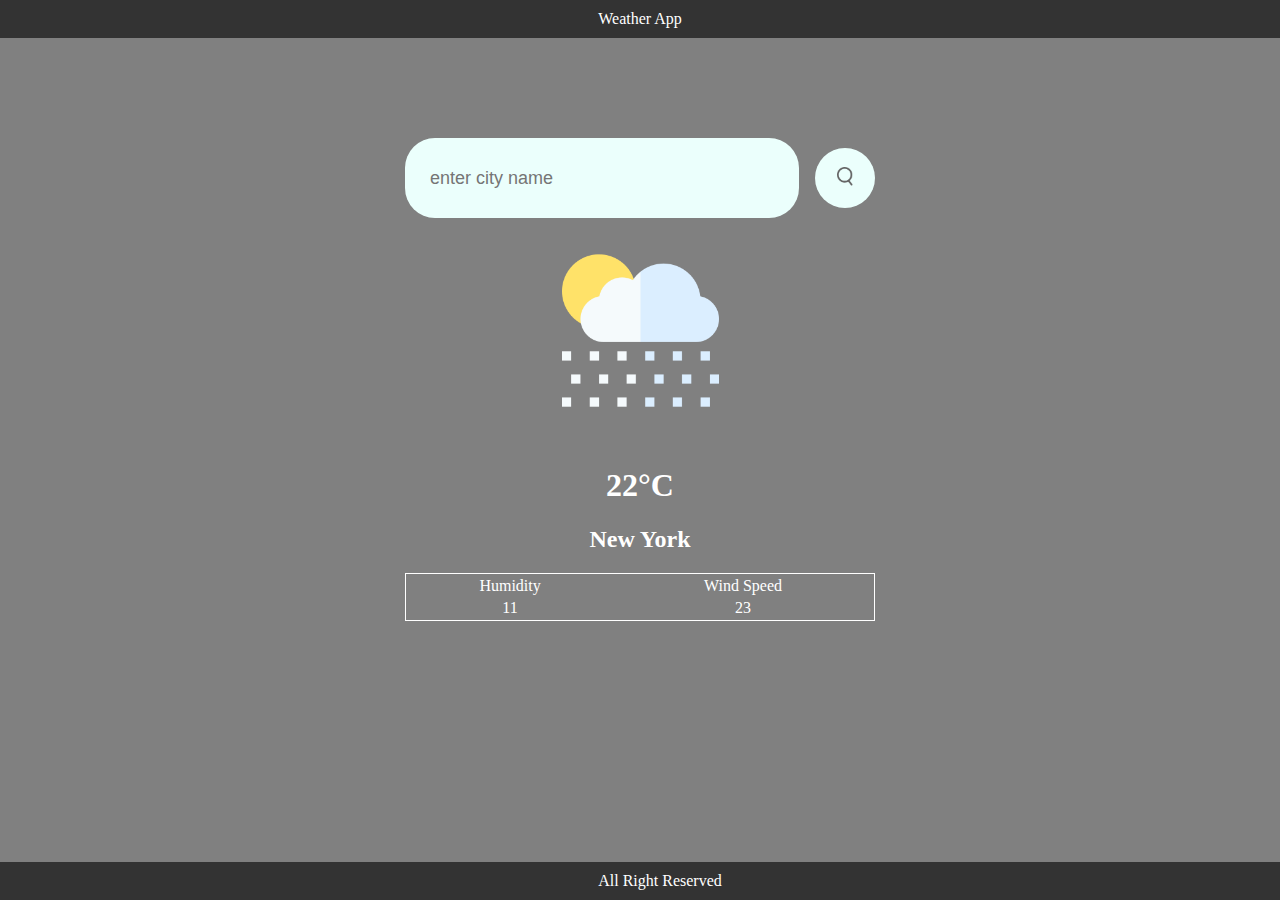
<file: index.html>
<!DOCTYPE html>
<html lang="en">
  <head>
    <meta charset="UTF-8" />
    <meta name="viewport" content="width=device-width, initial-scale=1.0" />
    <link rel="stylesheet" href="properties.css" />
    <style>
        table {
          width: 100%;
          border: 1px solid;
        }
        </style>
    <title>Weather App</title>
  </head>
  <body class="body1">
    <header class="header1">Weather App</header>

    <div class="card">
      <div class="search">
        <input type="text" placeholder="enter city name" />
        <button>
          <img title="imges" src="images/search.png" />
        </button>
      </div>
      <div class="weather">
        <img title="imags" src="images/rain.png" class="weather-icon" />
        <h1 class="temp">22°C</h1>
        <h2 class="city">New York</h1>
           
            <table>
                <tr>
                 
                  <td>Humidity</td>
                  <td>Wind Speed</td>
                </tr>
                <tr>
                
                  <td class="humidity">11</td>
                  <td class="wind">23</td>
                </tr>
              </table>
      </div>
    </div>
    <footer class="footer1">All Right Reserved</footer>
    <script>
        const apikey="5dae870b9bface08b9d7e71adf99c5a0";
        const apiUrl="https://api.openweathermap.org/data/2.5/weather?units=metric&q=";
        var searchBox=document.querySelector(".search input");
        var searchBtn=document.querySelector(".search button");
        var weatherImage=document.querySelector(".weather-icon");

        async function checkWeather(city)
        {


            const response=await fetch(apiUrl+city+`&appid=${apikey}`);
            var data=await response.json();
            console.log(data);

            document.querySelector(".city").innerHTML=data.name;
            document.querySelector(".temp").innerHTML=data.main.temp+"°C";
            document.querySelector(".humidity").innerHTML=data.main.humidity+"%";
            document.querySelector(".wind").innerHTML=data.wind.speed+"Km/h";


            if(data.weather[0].main=="Clouds")
            {
              weatherImage.src="images/clouds.png"
            }
            else if(data.weather[0].main=="Clear")
            {
              weatherImage.src="images/clear.png"
            }
            else if(data.weather[0].main=="Drizzle")
            {
              weatherImage.src="images/drizzle.png"
            }
            else if(data.weather[0].main=="Mist")
            {
              weatherImage.src="images/mist.png"
            }
            else if(data.weather[0].main=="Rain")
            {
              weatherImage.src="images/rain.png"
            }
            else if(data.weather[0].main=="Snow")
            {
              weatherImage.src="images/snow.png"
            }
            else if(data.weather[0].main=="Wind")
            {
              weatherImage.src="images/wind.png"
            }


        }
        searchBtn.addEventListener("click",()=>{
            checkWeather(searchBox.value);

        })
    </script>
  </body>
</html>
</file>
<file: properties.css>
.body1 {
    margin: 0;
    padding: 0;
    background-color: grey;
  }
  
  /* Header */
  .header1 {
    background-color: #333;
    color: white;
    padding: 10px 20px;
    text-align: center;
  }
  
  /* Footer */
  .footer1 {
    background-color: #333;
    color: white;
    padding: 10px 20px;
    text-align: center;
    position: fixed;
    bottom: 0;
    width: 100%;
  }
  .card {
    width: 90%;
    max-width: 470px;
    color: #fff;
    margin: 100px auto 0;
    padding: 40px 35 px;
    text-align: center;
  }
  .search {
    width: 100%;
    align-items: center;
    display: flex;
  
    justify-content: space-between;
  }
  
  .search input {
    border: 0;
    outline: 0;
    background: #ebfffc;
    color: #555;
    padding: 10px 25px;
    height: 60px;
    border-radius: 30px;
    flex: 1;
    margin-right: 16px;
    font-size: 18px;
  }
  
  .search button {
    border: 0;
    outline: 0;
    background: #ebfffc;
    height: 60px; /* Set height */
    width: 60px; /* Set width */
    border-radius: 50%; /* Make it completely round */
    cursor: pointer;
  }
  .search button img {
    width: 16px;
  }
</file>
